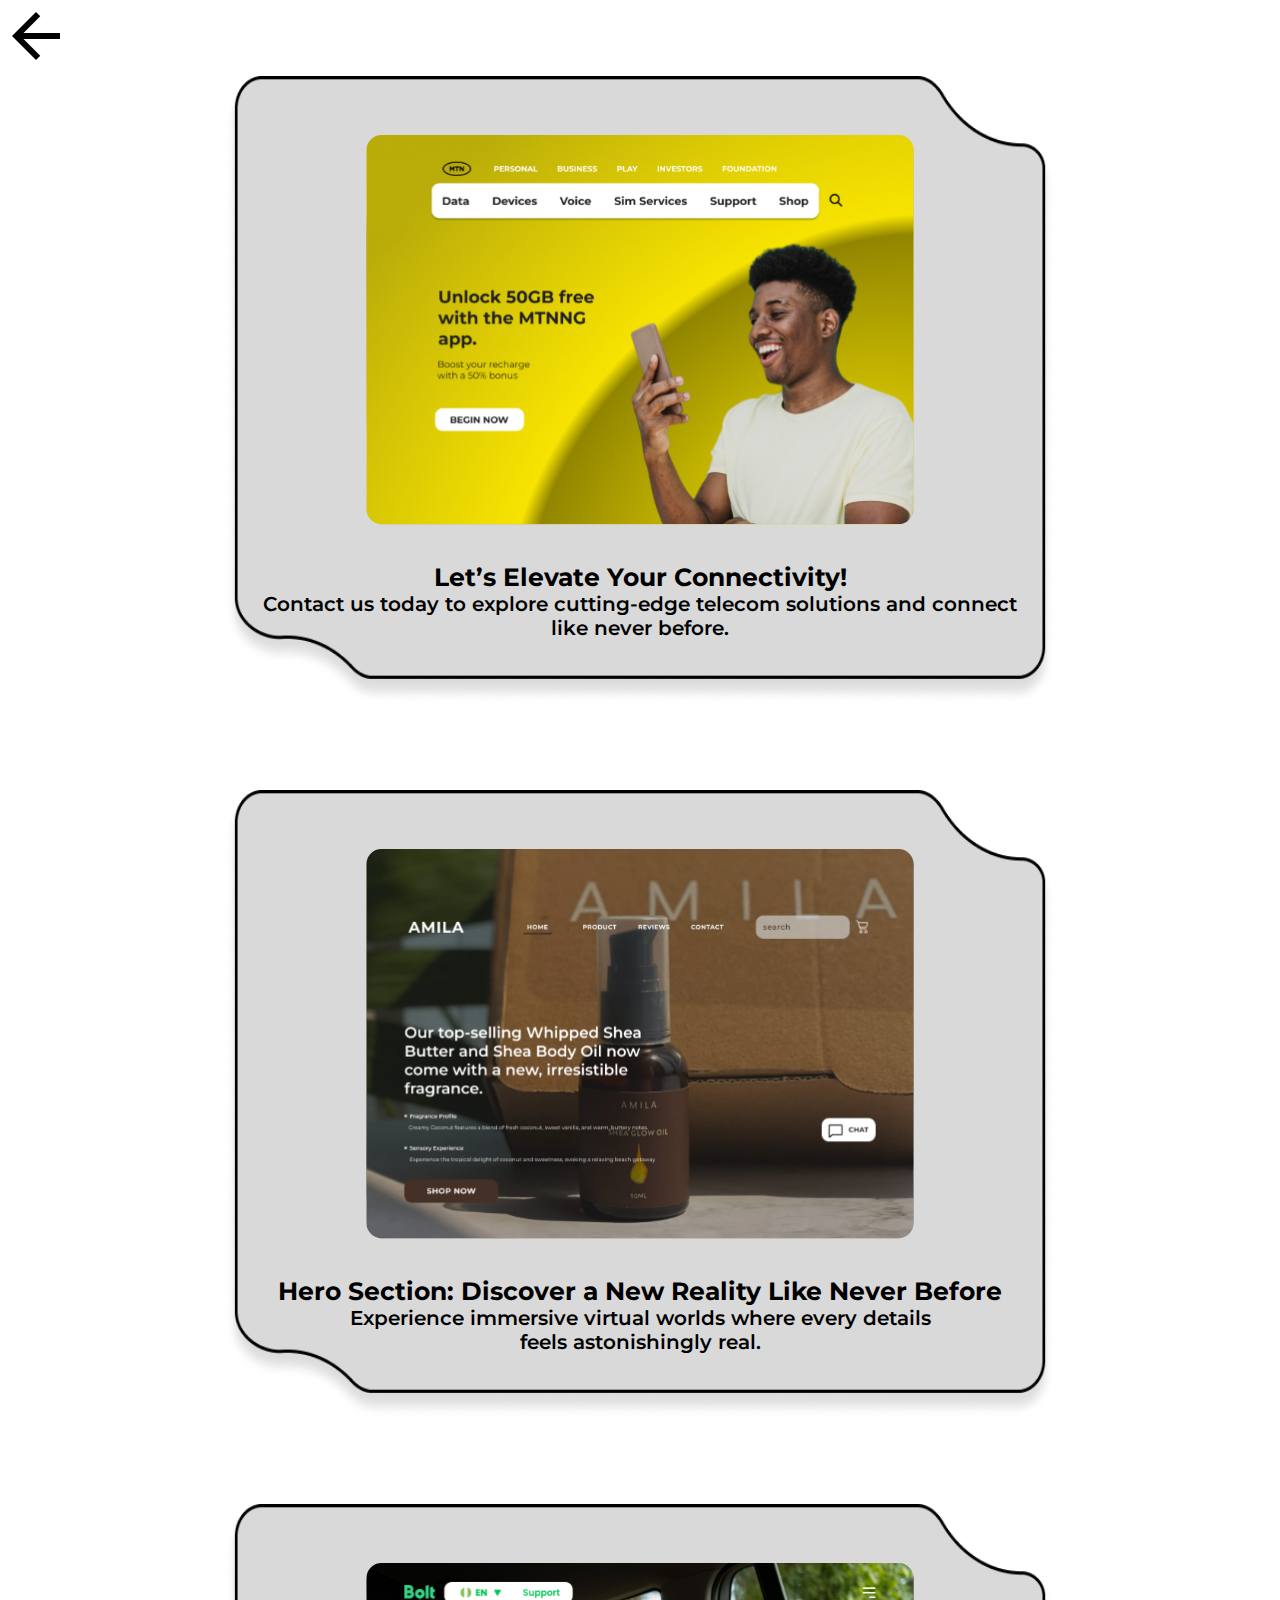
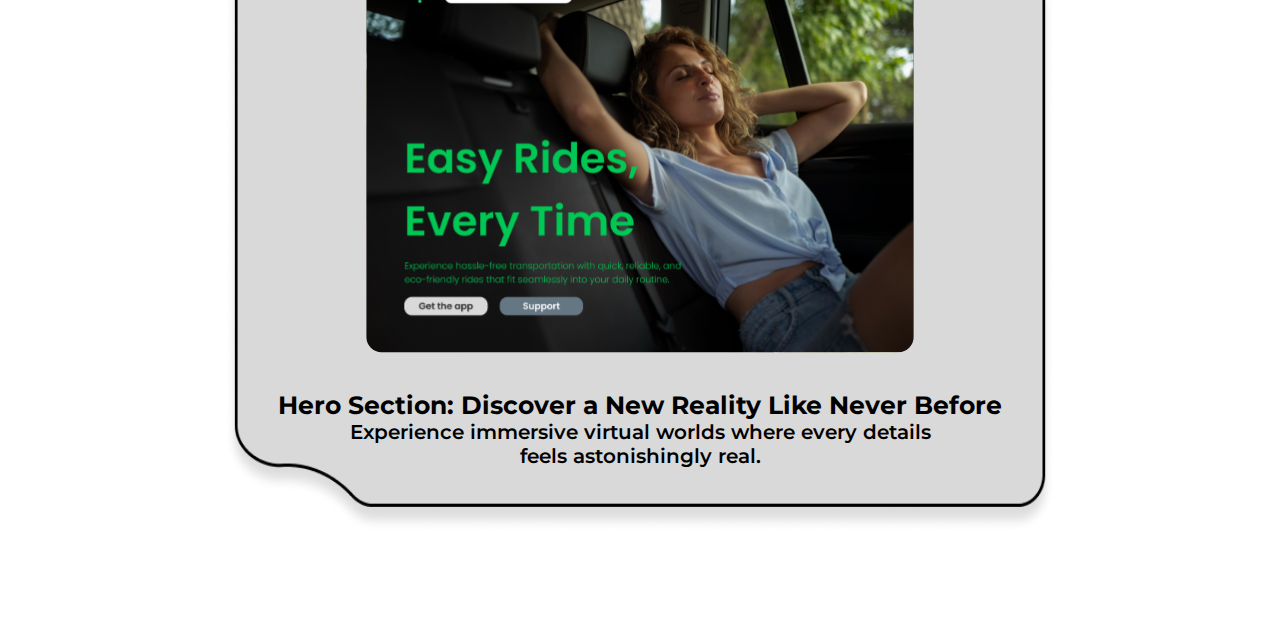
<file: index2.html>
<!DOCTYPE html>
<html lang="en">
<head>
    <meta charset="UTF-8">
    <meta name="viewport" content="width=device-width, initial-scale=1.0">
    <title>designingwitht</title>
    <link rel="stylesheet" href="./style.css">
</head>
<body>
    <div class="go-back-btn">
        <img src="./portfolio_images/ic_baseline-arrow-back.png" alt="">
    </div>
    <section class="my-work-section">
        <div class="my-work-container one">
            <img class="my-work-bg" src="./portfolio_images/Subtract (1).png" alt="">
            <div class="my-work-image">
                <img src="./portfolio_images/MTN (1) 1.svg" alt="">
            </div>
            <div class="my-work-summary-section">
                <div class="my-work-summary-title">
                    <p>Let’s Elevate Your Connectivity!</p>
                </div>
                <div class="my-work-summary">
                    <p>Contact us today to explore cutting-edge telecom solutions and connect like never before.</p>
                </div>
            </div>
        </div>
        
        <div class="my-work-container one">
            <img class="my-work-bg" src="./portfolio_images/Subtract (1).png" alt="">
            <div class="my-work-image">
                <img src="./portfolio_images/AMILA 1.svg" alt="">
            </div>
            <div class="my-work-summary-section">
                <div class="my-work-summary-title">
                    <p>Hero Section: Discover a New Reality Like Never Before</p>
                </div>
                <div class="my-work-summary">
                    <p>Experience immersive virtual worlds where every details <br> feels astonishingly real.</p>
                </div>
            </div>
        </div>

        <div class="my-work-container one">
            <img class="my-work-bg" src="./portfolio_images/Subtract (1).png" alt="">
            <div class="my-work-image">
                <img src="./portfolio_images/bolt 1 1.svg" alt="">
            </div>
            <div class="my-work-summary-section">
                <div class="my-work-summary-title">
                    <p>Hero Section: Discover a New Reality Like Never Before</p>
                </div>
                <div class="my-work-summary">
                    <p>Experience immersive virtual worlds where every details <br> feels astonishingly real.</p>
                </div>
            </div>
        </div>



    </section>
</body>
</html>
</file>
<file: style.css>
@import url('https://fonts.googleapis.com/css2?family=Montserrat:ital,wght@0,100..900;1,100..900&display=swap');
*, *::before, *::after{
    font-family: "Montserrat", sans-serif;
    margin: 0;
    padding: 0;
    box-sizing: border-box;
}
:root{
    --padding: 3rem;
    --margin-top: 3%;
    --margin-bottom: 5%;
}
body{
    max-width: 100%;
    min-height: 100vh;
}
/* HEADER SECTION */
header{
    padding: 3rem  var(--padding) 0rem;
    font-size: 20px;
    font-weight: bold;
}
/* USER PROFILE SECTION */
.user-profile{
    margin-top: var(--margin-top);
    padding: 0rem var(--padding);
    display: flex;
    flex-direction: column;
    justify-content: center;
    align-items: center;
}
.name p{
    font-size: 40px;
    font-weight: bolder;
    margin-bottom: var(--margin-bottom);
    letter-spacing: 15px;
    text-align: center;
}
.picture img{
    border-radius: .75em;
    width: 480px;
    height: 420px;
}
/* ABOUT ME SECTION */
.about-me{
    margin-top: var(--margin-top);
    padding: var(--padding) 5rem;
    display: flex;
    flex-direction: column;
    justify-content: center;
    align-items: center;
    text-align: center;
}
.about-me-title h2{
    font-size: 40px;
    font-weight: bolder;
    color: #000000;
    margin-bottom: var(--margin-bottom);
}
.about-me-summary p{
    font-size: 20px;
    font-weight: bold;
    line-height: 2.3rem;
    margin-bottom: 2rem;
}
.my-work-section{
    display: flex;
    flex-direction: column;
    justify-content: center;
    align-items: center;
}
.my-work-section-title{
    font-size: 30px;
    font-weight: bold;
    text-transform: uppercase;
    margin-bottom: 2rem;
}
.my-work-container{
    position: relative;
    
}
.my-work-bg{
    width: 65vw;
    height: 630px;

}
/* add background colour */
.my-work-image img{
    position: absolute;
    top: 40%;
    left: 50%;
    margin-bottom: 3rem; 
    transform: translate(-50%, -50%);
    width: 60vw;
    height: 390px;
}
.my-work-summary-section{
    position: absolute;
    bottom: 11%;
    left: 50%;
    transform: translate(-50%);
    width: 60vw;
}
.my-work-summary-title{
    font-size: 25px;
    font-weight: bolder;
    text-align: center;
}
.my-work-summary p{
    text-align: center;
    font-size: 20px;
    font-weight: 600;
}
.my-work-container.one{
    margin-bottom: 5rem;
}
.viewmore-work-btn{
    margin: 1.5rem 0;
    padding: 12px 1rem;
    border-radius: 20px;
    color: #000000;
    background-color: #DADADA;
    box-shadow: 0px 10px 10px 0px #9c9b9b;
}
.viewmore-work-btn a{
    color: #000000;
    text-decoration: none;
    font-weight: bold;
    font-size: 18px;
    text-transform: capitalize;
    cursor: pointer;
}
.viewmore-work-btn:hover{
    transform: scale(1.05);
}
/* EXPERTISE SECTION 
.expertise{
    margin-top: 5%;
    height: 300px;
    background-image: repeating-linear-gradient( 150deg, black , black 60px, rgb(66, 63, 63) 60px, rgb(66, 63, 63) 120px);
} */

/* EXPERTISE SECTION */
.expertise{
    position: relative;
    margin-top: 2rem;
    margin-bottom: 5rem;
}
.expertise-bg{
    width: 100%;
    height: 300px;
}
.expertise-summary{
    font-size: 35px;
}
.expertise-summary p span{
    font-weight: bolder;
}
.expertise-summary ul{
    margin-top: 5%;
}
.expertise-summary ul li{
    list-style: none;
    font-weight: 500;
}
.expertise-content{
    width: 70%;
    position: absolute;
    top: 50%;
    left: 50%;
    transform: translate(-50%, -50%);
    display: flex;
    justify-content: space-between;
    color: white;
}
.expertise-btn a{
    position: absolute;
    right: 0;
    bottom: 0;
    display: flex;
    justify-content: center;
    background-color: #DADADA;
    color: #000000;
    text-decoration: none;
    padding: 1.5rem 3rem;
    border-radius: 1rem;
    box-shadow: 0px 10px 10px 0px #9c9b9b inset;
}
.expertise-btn:hover{
    transform: scale(1.05);
    width: 20%;
}

footer{
    width: 100%;
    height: 300px;
    background-color: #DADADA;
    border-radius: 35px 35px 0 0;
    display: flex;
    flex-direction: column;
    justify-content: center;
    align-items: center;
    text-align: center;
}
.handshake-icon img{
    width: 60px;
    height: 60px;
}
.footer-content{
    margin-bottom: 2rem;
}
.footer-content p{
    font-size: 30px;
    font-weight: bold;
}
.footer-btn{
    margin-bottom: 20px;
    display: flex;

}
.footer-btn a{
    width: 50%;
    flex: 1;
    font-size: 20px;
    font-weight: bold;
    text-decoration: none;
    margin: 8px;
    padding: 10px 12px;
    border-radius: 20px;
}
.footer-btn .email{
    background-color: white;
    color: black;
}
.footer-btn .email:hover{
    background-color: black;
    color: white;
}
.footer-btn .whatsapp{
    background-color: black;
    color: white;
}
.footer-btn .whatsapp:hover{
    background-color: white;
    color: black;
}
.footer-social-icons a{
    margin: 10px;
}
.footer-social-icons a img:hover{
    transform: scale(1.1);
}


@media (max-width:1110px){
    .name p{
        font-size: 35px;
        letter-spacing: 10px;
    }
}
@media (max-width: 1180px){
    .my-work-bg{
        width: 70vw;
        height: 650px;
    }
    .my-work-summary-section{
        width: 50vw;
    }
    .my-work-summary-title{
        margin-top: 5rem;
        font-size: 22px;
        font-weight: bold;
        text-align: center;
    }
    .my-work-summary p{
        font-size: 18px;
        font-weight: 600;
        text-align: center;
    }
}

@media (max-width: 900px){
    header{
        padding: 2rem  var(--padding) 0rem;
        font-size: 15px;
        font-weight: bold;
    }
    .name p{
        font-size: 25px;
        font-weight: bold;
        margin-bottom: var(--margin-bottom);
        letter-spacing: 9px;
        text-align: center;
    }
    .my-work-bg{
        width: 70vw;
        height: 500px;
    }
    .my-work-image img{
        width: 400px;
        height: 400px;
    } 
    .my-work-summary-section{
        position: absolute;
        bottom: 10%;
        left: 50%;
        transform: translate(-50%);
        width: 55vw;
    }
    .my-work-summary-title{
        font-size: 16px;
        font-weight: bold;
        text-align: center;
    }
    .my-work-summary p{
        text-align: center;
        font-size: 16px;
        font-weight: 500;
    }
    .expertise-summary{
        font-size: 25px;
    }
}

@media (max-width: 720px){
    header{
        padding: 3rem 0rem 0rem 4rem;
        font-size: 10px;
        font-weight: bold;
    }
    .user-profile{
        margin-top: 4rem;
        
    }
    .name p{
        font-size: 40px;
        font-weight: 800;
        margin-bottom: 3rem;
        letter-spacing: 1px;
    } 
    .picture img{
        border-radius: .75em;
        width: 320px;
        height: 360px;
    }
    .my-work-section-title{
        font-size: 20px;
        font-weight: 600;
        margin-bottom: 1rem;
    }
    .my-work-container{
        width: 80%;
        position: relative;
    }
    .my-work-bg{
        width: 100%;
    }


    


}
@media (max-width: 635px) {
    /* .my-work-container{
        width: 90%;
        position: relative;
    }
    .my-work-bg{
        width: 100%;
    }
    .my-work-image{
        width: 70%;
    }
    .my-work-summary-section{
        width: 80%;
    } */
}
@media (max-width: 450px) {
    .my-work-container{
        width: 90%;
        margin: 0 auto;
        position: relative;
        overflow: hidden;
    }
    .my-work-bg{
        width: 90%;
        height: auto;
        display: block;
    }
    .my-work-image{
        width: 40%;
        position: absolute;
        top: 47%;
        left: 9%;
        transform: translateY(-50%);
    }
    .my-work-image img{
        width: 120%;
        height: auto;
    }
    .my-work-summary-section{
        width: 30%;
        position: absolute;
        place-items: center;
        top: 15%;
        right: 5%;
        margin-left: 7%;
        margin-bottom: 5px;
        transform: translateY(-50%);
    }
    .my-work-summary-title {
        font-size: 10px;
        text-align: left;
    }
    .my-work-summary p{
        font-size: 10px;
        text-align: left;
    }
}
@media (max-width: 320px){
    .my-work-summary-title {
        font-size: 7px;
        text-align: left;
    }
    .my-work-summary p{
        font-size: 7px;
        text-align: left;
    }
}
</file>
